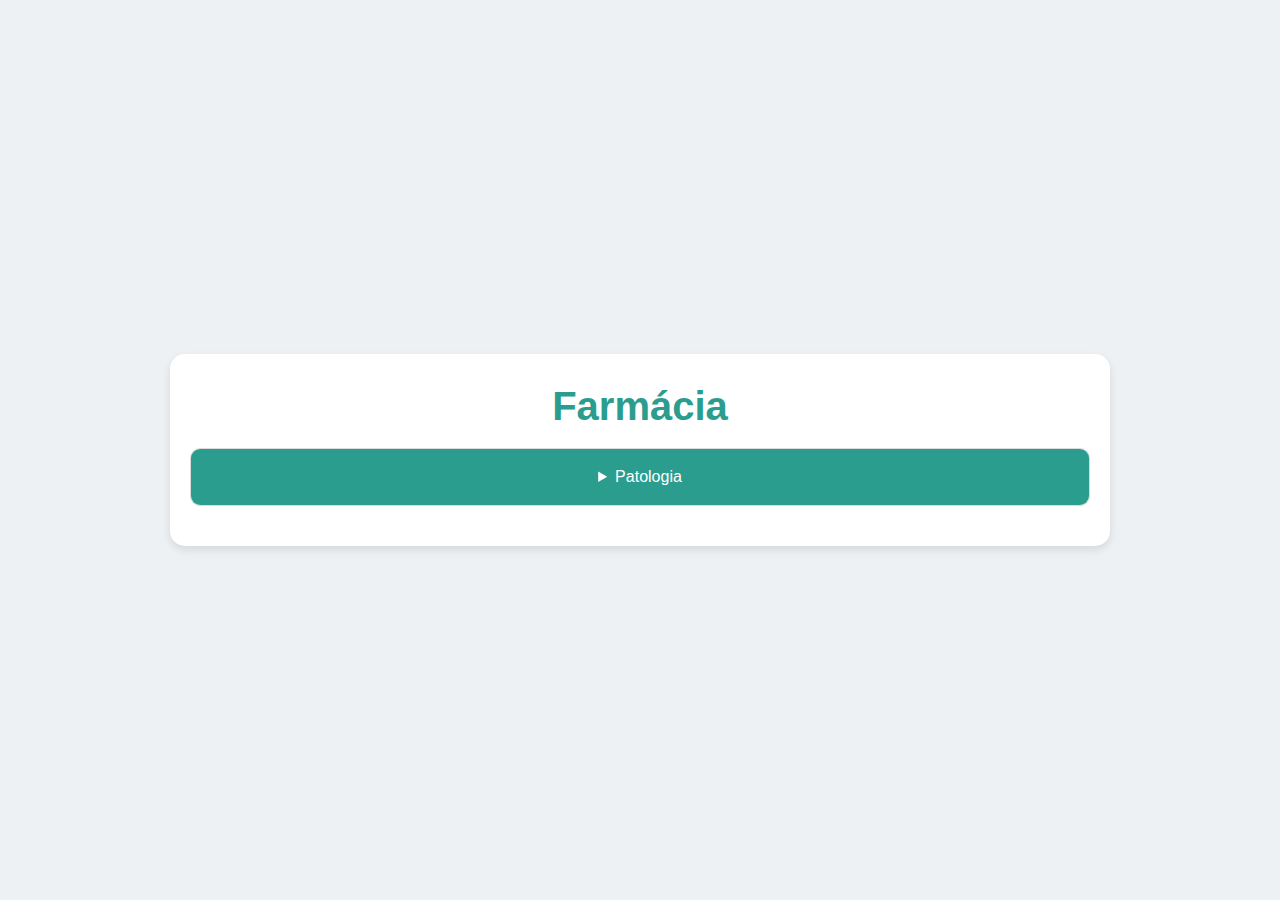
<file: index.html>
<!DOCTYPE html>
<html lang="pt-br">
<head>
    <meta charset="UTF-8">
    <meta name="viewport" content="width=device-width, initial-scale=1.0">
    <link rel="shortcut icon" type="imagex/png" href="./images/R20c.gif">
    <link rel="stylesheet" href="style.css">
    <title>Farmácia</title>
</head>
<body>
    <div class="container">
        <h1>Farmácia</h1>

        <!-- Layout de Matérias -->
        <div id="layout-materias" class="layout active">
            <details class="quiz-section">
                <summary>Patologia</summary>
                <a href="html/quiz_fisiologia.html" class="form-link">Adaptações Celulares</a>
                <a href="html/quiz_necrose.html" class="form-link">Necrose</a>
                <a href="html/quiz_patologia.html" class="form-link">Patologia</a>

            </details>
        </div>
        </div>
    </div>

    <script src="./js/script_home.js"></script>
</body>
</html>
</file>
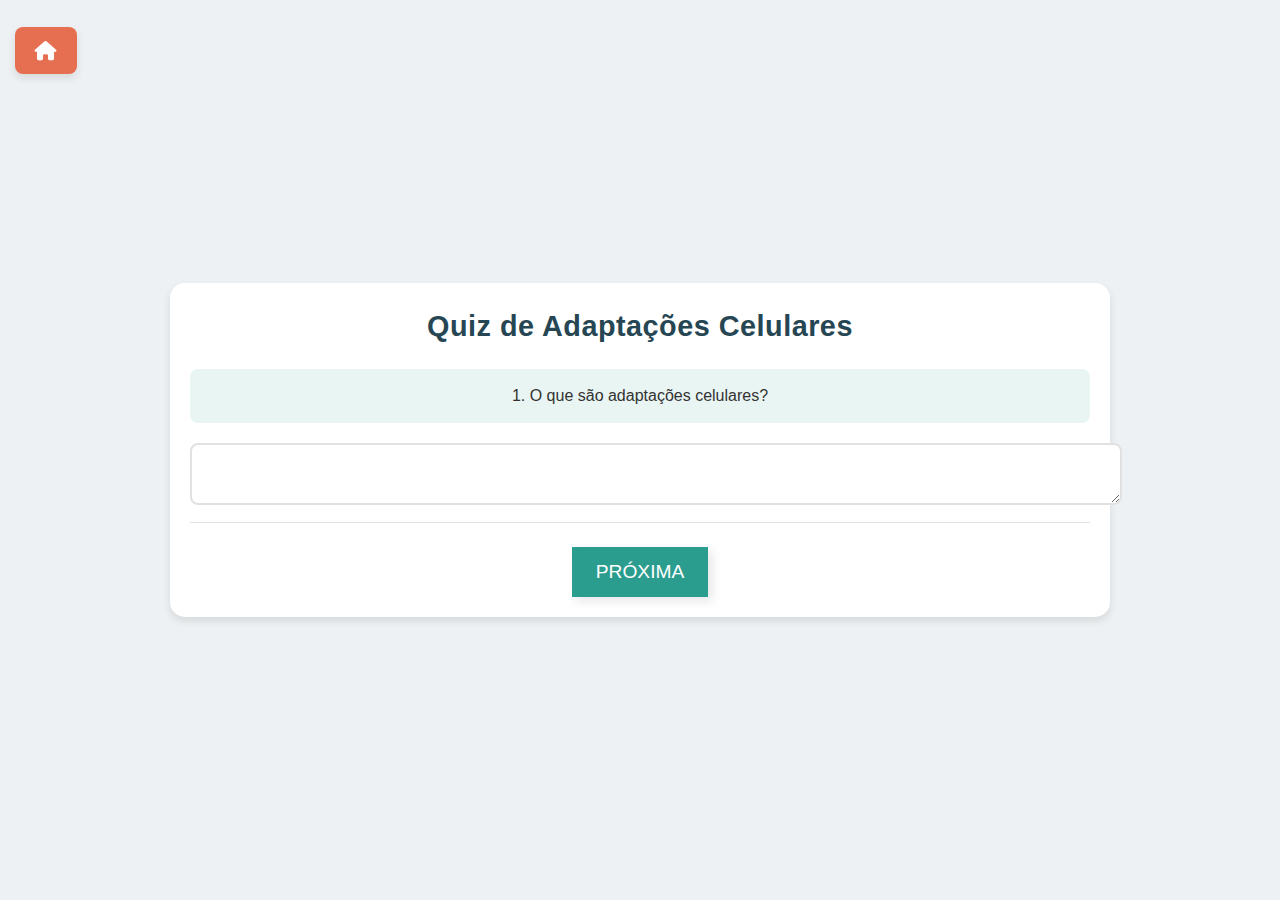
<file: html/quiz_fisiologia.html>
<!DOCTYPE html>
<html lang="pt-BR">
<head>
    <meta charset="UTF-8">
    <meta name="viewport" content="width=device-width, initial-scale=1.0, user-scalable=no, maximum-scale=1.0, minimum-scale=1.0">
    <title>Quiz de Fisiologia</title>
    <link rel="stylesheet" href="../style.css">
    <link rel="stylesheet" href="https://cdnjs.cloudflare.com/ajax/libs/font-awesome/6.0.0-beta3/css/all.min.css">
</head>
<div class="back-button">
    <a href="../index.html" class="btn-back"><i class="fas fa-home"></i></a>
</div>
<body>

<div class="container">
    <h2>Quiz de Adaptações Celulares</h2>
    
    <form id="quizForm">
        <!-- Página 1 -->
        <div id="page1" class="page">
            <div class="question">
                <label for="q1">1. O que são adaptações celulares?</label>
                <textarea id="q1" name="q1" data-correct="São alterações reversíveis em número, tamanho, fenótipo, atividade metabólica ou funções das células em resposta às alterações em seu ambiente."></textarea>
            </div>
            <button type="button" onclick="nextPage()">Próxima</button>
        </div>
        
        <!-- Página 2 -->
        <div id="page2" class="page">
            <div class="question">
                <label for="q2">2. Diferencie adaptação fisiológica da adaptação patológica.</label>
                <textarea id="q2" name="q2" data-correct="Adaptação fisiológica: respostas celulares ao estímulo normal de hormônios ou mediadores químicos endógenos. Exemplo: aumento da mama e do útero durante a gravidez. Adaptação patológica: respostas ao estresse que permitem às células modularem sua estrutura e função. Exemplo: metaplasia escamosa do epitélio brônquico de fumantes."></textarea>
            </div>
            <button type="button" onclick="nextPage()">Próxima</button>
            <button type="button" onclick="prevPage()">Anterior</button>
        </div>
        
        <!-- Página 3 -->
        <div id="page3" class="page">
            <div class="question">
                <label for="q3">3. Hipertrofia diz respeito à: "uma adaptação celular resultante do aumento do tamanho das células, que resulta no aumento do tamanho de determinado órgão". Essa afirmação é verdadeira ou falsa? Justifique.</label>
                <textarea id="q3" name="q3" data-correct="Verdadeiro, em resposta a um estímulo na célula que perturbe o meio natural isso ocorre, ela pode ser fisiológica ou patológica."></textarea>
            </div>
            <button type="button" onclick="nextPage()">Próxima</button>
            <button type="button" onclick="prevPage()">Anterior</button>
        </div>
        
        <!-- Página 4 -->
        <div id="page4" class="page">
            <div class="question">
                <label for="q4">4. Cite um exemplo de hipertrofia fisiológica e um de hipertrofia patológica.</label>
                <textarea id="q4" name="q4" data-correct="Hipertrofia fisiológica: aumento da mama e do útero durante a gestação. Hipertrofia patológica: aumento cardíaco que ocorre na hipertensão arterial."></textarea>
            </div>
            <button type="button" onclick="nextPage()">Próxima</button>
            <button type="button" onclick="prevPage()">Anterior</button>
        </div>

        <!-- Página 5 -->
        <div id="page5" class="page">
            <div class="question">
                <label for="q5">5. Qual é o conceito de hiperplasia?</label>
                <textarea id="q5" name="q5" data-correct="Aumento da quantidade de células."></textarea>
            </div>
            <button type="button" onclick="nextPage()">Próxima</button>
            <button type="button" onclick="prevPage()">Anterior</button>
        </div>

        <!-- Página 6 -->
        <div id="page6" class="page">
            <div class="question">
                <label for="q6">6. A imagem abaixo representa qual tipo de adaptação celular?</label>
                <img src="../images/hiperplasia1.jpg" alt="hiperplasia" />
                <textarea id="q6" name="q6" data-correct="Hiperplasia, percebe-se pelo aumento de núcleos, consequentemente de células."></textarea>
            </div>
            <button type="button" onclick="nextPage()">Próxima</button>
            <button type="button" onclick="prevPage()">Anterior</button>
        </div>

        <!-- Página 7 -->
        <div id="page7" class="page">
            <div class="question">
                <label for="q7">7. O que é metaplasia? Cite onde ela pode ocorrer.</label>
                <textarea id="q7" name="q7" data-correct="Metaplasia é a substituição de um tipo de célula adulta por outro tipo de célula adulta. Pode ocorrer no epitélio respiratório de tabagistas."></textarea>
            </div>
            <button type="button" onclick="nextPage()">Próxima</button>
            <button type="button" onclick="prevPage()">Anterior</button>
        </div> 

    <div id="page8" class="page" >      
        <div class="question">     
        <label for="q8">8. O que é atrofia?</label>
        <select name="q8" id="q8" data-correct="c">
 
        <option value="">Selecione uma alternativa </option>
        <option value="a">a)Rompimento da célula</option>
        <option value="b">b)Diminuição do tamanho das células por perda substância celular</option>
        <option value="c">c)Sinônimo de autofagia</option>
        <option value="d">d)Aumento da carga de trabalho da célula</option>
        </select>            
        <button type="button" onclick="prevPage()">Anterior</button>
         <button type="button" onclick="submitQuiz()">Concluir</button>
    </div>
    </form>
    <div id="result" class="result"></div>
    
</div>
<script src="../js/script2.js" defer></script>
</body>
</html>
</file>
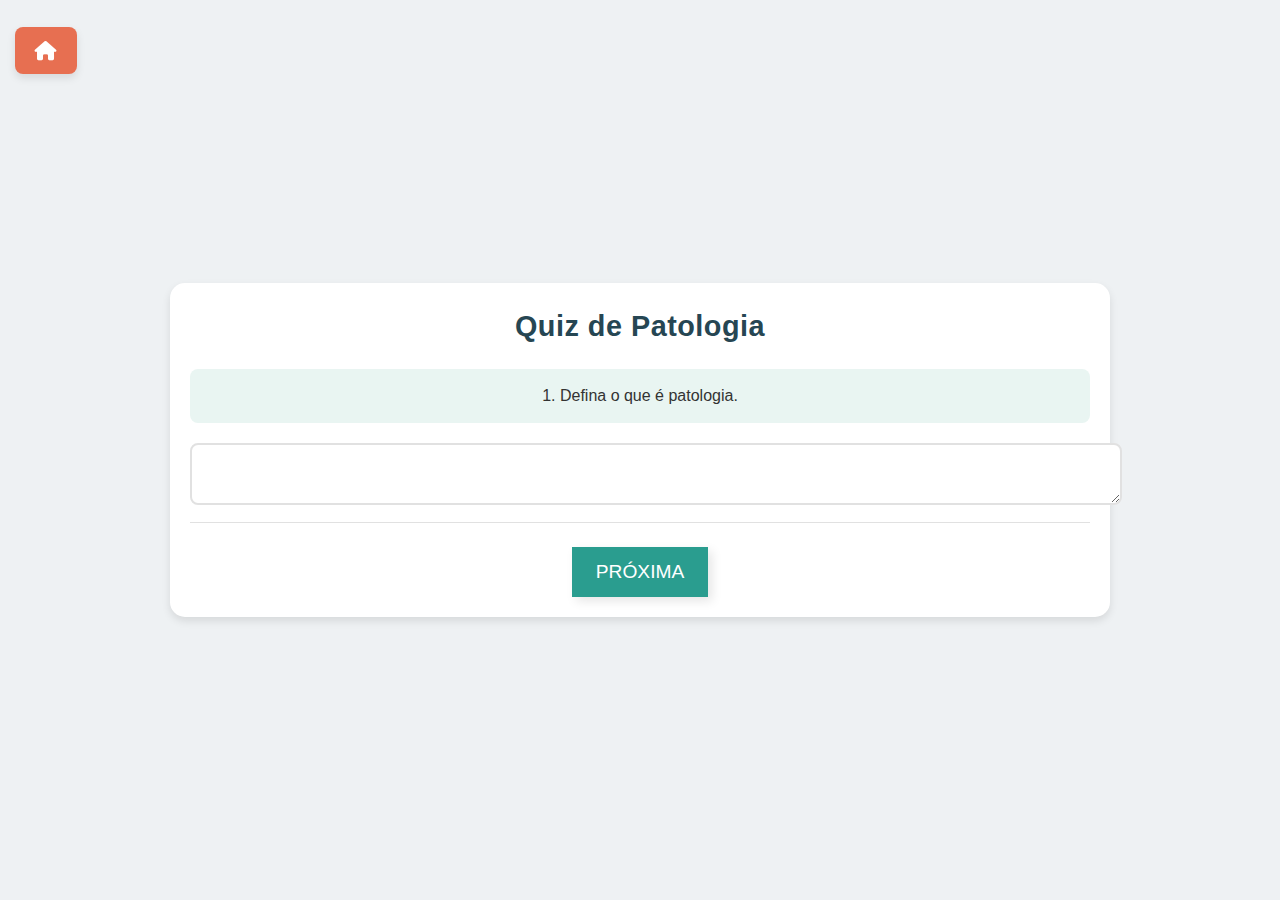
<file: html/quiz_necrose.html>
<!DOCTYPE html>
<html lang="pt-BR">
<head>
    <meta charset="UTF-8">
    <meta name="viewport" content="width=device-width, initial-scale=1.0, user-scalable=no, maximum-scale=1.0, minimum-scale=1.0">
    <title>Quiz de Patologia</title>
    <link rel="stylesheet" href="../style.css">
    <link rel="stylesheet" href="https://cdnjs.cloudflare.com/ajax/libs/font-awesome/6.0.0-beta3/css/all.min.css">
    <script src="../js/script.js" defer></script>
</head>    
<div class="back-button">
    <a href="../index.html" class="btn-back"><i class="fas fa-home"></i></a>
</div>
<body>

<div class="container">
    <h2>Quiz de Patologia</h2>
    
    <form id="quizForm">
        <!-- Página 1 -->
        <div id="page1" class="page">
            <div class="question">
                <label for="q1">1. Defina o que é patologia.</label>
                <textarea type="text" id="q1" name="q1" data-correct="Patologia é a ciência que estuda as doenças."></textarea>
            </div>
            <button type="button" onclick="nextPage(2)">Próxima</button>
        </div>
        
        <!-- Página 2 -->
        <div id="page2" class="page">
            <div class="question">
                <label for="q2">2. Diferencie lesão reversível da lesão irreversível.</label>
                <select id="q2" name="q2" data-correct="a">
                    <option value="">Selecione uma alternativa</option>
                    <option value="a">a) lesão reversível, é uma lesão leve e transitória, enquanto a irreversível leva a morte celular, ou apoptose ou necrose.</option>
                    <option value="b">b) lesão reversível não há dano na célula enquanto a irreversível sofre hipóxia e se regenera.</option>
                    <option value="c">c) lesão reversível é quando ocorre apoptose da célula, irreversível quando ocorre necrose</option>
                    <option value="d">d) lesão reversível é quando a célula pode se regenerar, já a irreversível sempre ocorre necrose.</option>
                </select>
            </div>            
            <button type="button" onclick="nextPage(3)">Próxima</button>
            <button type="button" onclick="prevPage(1)">Anterior</button>

        </div>
        
        <!-- Página 3 -->
        <div id="page3" class="page">
            <div class="question">
                <label for="q3">3. Qual a diferença entre hipóxia e isquemia?</label>
                <textarea type="text" id="q3" name="q3" data-correct="Hipóxia é a condição em que tem pouco oxigênio disponível para as células, enquanto isquemia é quando as células param de receber sangue. Uma é consequência da outra, pois a isquemia leva a hipóxia, já que o sangue é fonte de oxigênio para as células."></textarea>
            </div>            
            <button type="button" onclick="nextPage(4)">Próxima</button>
            <button type="button" onclick="prevPage(2)">Anterior</button>

        </div>
        
        <!-- Página 4 -->
        <div id="page4" class="page">
            <div class="question">
                <label for="q4">4. Quais são os sinais morfológicos que indicam irreversibilidade?</label>
                <textarea type="text" id="q4" name="q4" data-correct="Grande tumefação mitocondrial, perda de cristas, depósitos floculares na matriz, bolhas e solução de continuidade da membrana."></textarea>
            </div>
            <button type="button" onclick="nextPage(5)">Próxima</button>
            <button type="button" onclick="prevPage(3)">Anterior</button>

        </div>
        
        <!-- Página 5 -->
        <div id="page5" class="page">
            <div class="question">
                <label for="q5">5. Dê o conceito de apoptose e cite 2 exemplos.</label>
                <textarea type="text" id="q5" name="q5" data-correct="A apoptose é a morte celular programada, é fundamental para o desenvolvimento dos organismos vivos, por exemplo a menstruação onde o óvulo não é fecundado, logo é eliminado através do fluido menstrual. Outro exemplo é a deleção de células intestinais renováveis."></textarea>
            </div>
            <button type="button" onclick="nextPage(6)">Próxima</button>
            <button type="button" onclick="prevPage(4)">Anterior</button>

        </div>
        
        <!-- Página 6 -->
        <div id="page6" class="page">
            <div class="question">
                <label for="q6">6. A necrose pode ser definida como uma morte celular que acomete um organismo vivo e é seguida de autólise. Verdadeiro ou falso?</label>
                <select id="q6" name="q6" data-correct="a">
                    <option value="">Selecione uma alternativa</option>
                    <option value="a">Verdadeiro</option>
                    <option value="b">Falso</option>
                </select>
            </div>
                        <button type="button" onclick="nextPage(7)">Próxima</button>
            <button type="button" onclick="prevPage(5)">Anterior</button>

        </div>
        
        <!-- Página 7 -->
        <div id="page7" class="page">
            <div class="question">
                <label for="q7">7. Cite as causas de necrose.</label>
                <textarea type="text" id="q7" name="q7" data-correct="Uma lesão irreversível leva a necrose. Os agentes de agressores podem produzir necrose por: redução de energia, (ex: hipóxia, anóxia) (inibição do processo respiratório); produção de radicais livres; ações diretas sobre as enzimas (toxinas e agentes químicos); agressão direta a membrana citoplasmática (criação de canais hidrofílicos)."></textarea>
            </div>
                        <button type="button" onclick="nextPage(8)">Próxima</button>
            <button type="button" onclick="prevPage(6)">Anterior</button>

        </div>
        
        <!-- Página 8 -->
        <div id="page8" class="page">
            <div class="question">
                <label for="q8">8. Diferencie picnose celular, cariólise e cariorrexe.</label>
                <textarea type="text" id="q8" name="q8" data-correct="Picnose celular é a intensa contração e condensação da cromatina, tornando núcleo intensamente basófilo, de aspecto homogêneo e bem menor do que o normal. Cariólise é a digestão da cromatina, desaparecimento da atividade tintorial do núcleo a ponto de não ser mais possível identificá-lo em coloração de rotina. Cariorrexe é a fragmentação e dispersão do núcleo no citoplasma."></textarea>
            </div>
                        <button type="button" onclick="nextPage(9)">Próxima</button>

            <button type="button" onclick="prevPage(7)">Anterior</button>
        </div>
        
        <!-- Página 9 -->
        <div id="page9" class="page">
            <div class="question">
                <label for="q9">9. Dentre as alternativas abaixo, qual representa necrose que aparece na tuberculose e qual é encontrada na sífilis, respectivamente?</label>
                <select id="q9" name="q9" data-correct="d">
                    <option value="">Selecione uma opção</option>
                    <option value="a">a) necrose caseosa e necrose lítica</option>
                    <option value="b">b) necrose lítica e necrose casosa</option>
                    <option value="c">c) necrose lítica e necrose gomosa</option>
                    <option value="d">d) necrose caseosa e necrose gomosa</option>
                    <option value="e">e) necrose por coagulação ou necrose lítica</option>
                </select>
            </div>
                        <button type="button" onclick="nextPage(10)">Próxima</button>

            <button type="button" onclick="prevPage(8)">Anterior</button>
        </div>
        
        <!-- Página 10 -->
        <div id="page10" class="page">
            <div class="question">
                <label for="q10">10. Qual necrose tem seu aparecimento nas hepatites virais que ocorre nos hepatócitos?</label>
                <textarea type="text" id="q10" name="q10" data-correct="A necrose que aparece na hepatite é a necrose lítica, onde ocorre lise ou esfarelo. Zona necrosa adquire consistência mole, semi fluida."></textarea>
            </div>
            <button type="button" onclick="nextPage(11)">Próxima</button>

            <button type="button" onclick="prevPage(9)">Anterior</button>
        </div>
        
        <!-- Página 11 -->
        <div id="page11" class="page">
            <div class="question">
                <label for="q11">11. A imagem abaixo representa qual tipo de necrose. Justifique.</label>
                <img src="../images/necrose.jpg" alt="necrose" />              
                <input type="text" id="q11" name="q11" data-correct="Esteatonecrose, por conta das gotas de vela.">
            </div>
            <button type="button" onclick="nextPage(12)">Próxima</button>
            <button type="button" onclick="prevPage(10)">Anterior</button>

        </div>
        
        <!-- Página 12 -->
        <div id="page12" class="page">
            <div class="question">
                <label for="q12">12. Diferencie os tipos de gangrena.</label>
                <textarea type="text" id="q12" name="q12" data-correct="Gangrena seca ocorre devido à falta de irrigação sanguínea, resultando em necrose seca e desidratação dos tecidos. Gangrena úmida ocorre devido à infecção bacteriana e umidade, resultando em necrose úmida e inflamação. Gangrena gasosa é causada por infecção por bactérias anaeróbias que produzem gás, resultando em necrose acompanhada de formação de gás."></textarea>
            </div>
            <button type="button" onclick="nextPage(13)">Próxima</button>
            <button type="button" onclick="prevPage(11)">Anterior</button>

        </div>

        <!-- Página 13 -->
        <div id="page13" class="page">
            <div class="question">
                <label for="q13">13. O que é inflamação e quais são os seus sinais cardinais?</label>
                <textarea type="text" id="q13" name="q13" data-correct="Inflamação é a resposta do organismo a uma agressão, com sinais cardinais que são: rubor (vermelhidão), calor, dor, edema (inchaço) e perda de função."></textarea>
            </div>
            <button type="button" onclick="nextPage(14)">Próxima</button>
            <button type="button" onclick="prevPage(12)">Anterior</button>

        </div>

        <!-- Página 14 -->
        <div id="page14" class="page">
            <div class="question">
                <label for="q14">14. Explique o conceito de necrose coagulativa.</label>
                <textarea type="text" id="q14" name="q14" data-correct="Necrose coagulativa é um tipo de necrose onde a estrutura do tecido é preservada, mas as células morrem. É comum em casos de infarto do miocárdio e outros eventos isquêmicos, e é caracterizada pela solidificação do tecido devido à coagulação das proteínas."></textarea>
            </div>
            <button type="button" onclick="nextPage(15)">Próxima</button>
            <button type="button" onclick="prevPage(13)">Anterior</button>
            
        </div>

        <!-- Página 15 -->
        <div id="page15" class="page">
            <div class="question">
                <label for="q15">15. Qual é o papel dos radicais livres na necrose celular?</label>
                <textarea type="text" id="q15" name="q15" data-correct="Os radicais livres causam danos às células ao oxidar lipídios, proteínas e DNA, resultando em estresse oxidativo. Isso pode levar à necrose celular ao comprometer a integridade das membranas celulares e estruturas intracelulares."></textarea>
            </div>
            <button type="button" onclick="nextPage(16)">Próxima</button>
            <button type="button" onclick="prevPage(14)">Anterior</button>
            
        </div>

        <!-- Página 16 -->
        <div id="page16" class="page">
            <div class="question">
                <label for="q16">16. Diferencie necrose por coagulação de necrose por liquefação.</label>
                <textarea type="text" id="q16" name="q16" data-correct="Necrose por coagulação é caracterizada pela preservação da estrutura do tecido, onde ocorre coagulação das proteínas. Necrose por liquefação é caracterizada pela transformação do tecido em uma massa líquida, geralmente associada a infecções bacterianas."></textarea>
            </div>
            <button type="button" onclick="nextPage(17)">Próxima</button>
            <button type="button" onclick="prevPage(15)">Anterior</button>
            
        </div>

        <!-- Página 17 -->
        <div id="page17" class="page">
            <div class="question">
                <label for="q17">17. Qual das alternativas abaixo NÃO é um sinal morfológico de lesão irreversível?</label>
                <select id="q17" name="q17" data-correct="b">
                    <option value="">Selecione uma opção</option>
                    <option value="a">a) Grande tumefação mitocondrial</option>
                    <option value="b">b) Preservação da crista mitocondrial</option>
                    <option value="c">c) Depósitos floculares na matriz</option>
                    <option value="d">d) Solução de continuidade da membrana</option>
                </select>
            </div>

            <button type="button" onclick="nextPage(18)">Próxima</button>
            <button type="button" onclick="prevPage(16)">Anterior</button>
        </div>

        <!-- Página 18 -->
        <div id="page18" class="page">
            <div class="question">
                <label for="q18">18. Qual dos seguintes processos leva à apoptose?</label>
                <select id="q18" name="q18" data-correct="c">
                    <option value="">Selecione uma opção</option>
                    <option value="a">a) Inflamação aguda</option>
                    <option value="b">b) Reparo tecidual</option>
                    <option value="c">c) Sinalização celular inadequada</option>
                    <option value="d">d) Regeneração celular</option>
                </select>
            </div>
            <button type="button" onclick="nextPage(19)">Próxima</button>
            <button type="button" onclick="prevPage(17)">Anterior</button>
            
        </div>

        <!-- Página 19 -->
        <div id="page19" class="page">
            <div class="question">
                <label for="q19">19. A necrose liquefativa é mais comum em qual tipo de tecido?</label>
                <select id="q19" name="q19" data-correct="b">
                    <option value="">Selecione uma opção</option>
                    <option value="a">a) Tecido ósseo</option>
                    <option value="b">b) Tecido cerebral</option>
                    <option value="c">c) Tecido muscular</option>
                    <option value="d">d) Tecido epitelial</option>
                </select>
            </div>
            <button type="button" onclick="nextPage(20)">Próxima</button>
            <button type="button" onclick="prevPage(18)">Anterior</button>
            
        </div>

        <!-- Página 20 -->
        <div id="page20" class="page">
            <div class="question">
                <label for="q20">20. Em qual tipo de necrose é mais provável encontrar calcificação distrófica?</label>
                <select id="q20" name="q20" data-correct="d">
                    <option value="">Selecione uma opção</option>
                    <option value="a">a) Necrose caseosa</option>
                    <option value="b">b) Necrose liquefativa</option>
                    <option value="c">c) Necrose gordurosa</option>
                    <option value="d">d) Necrose coagulativa</option>
                </select>
            </div>

            <button type="button" onclick="prevPage(19)">Anterior</button>
            <button type="button" onclick="submitQuiz()">Concluir</button>
        </div>
    </form>

    <div id="result" class="result"></div>
    
</div>

</body>
</html>
</file>
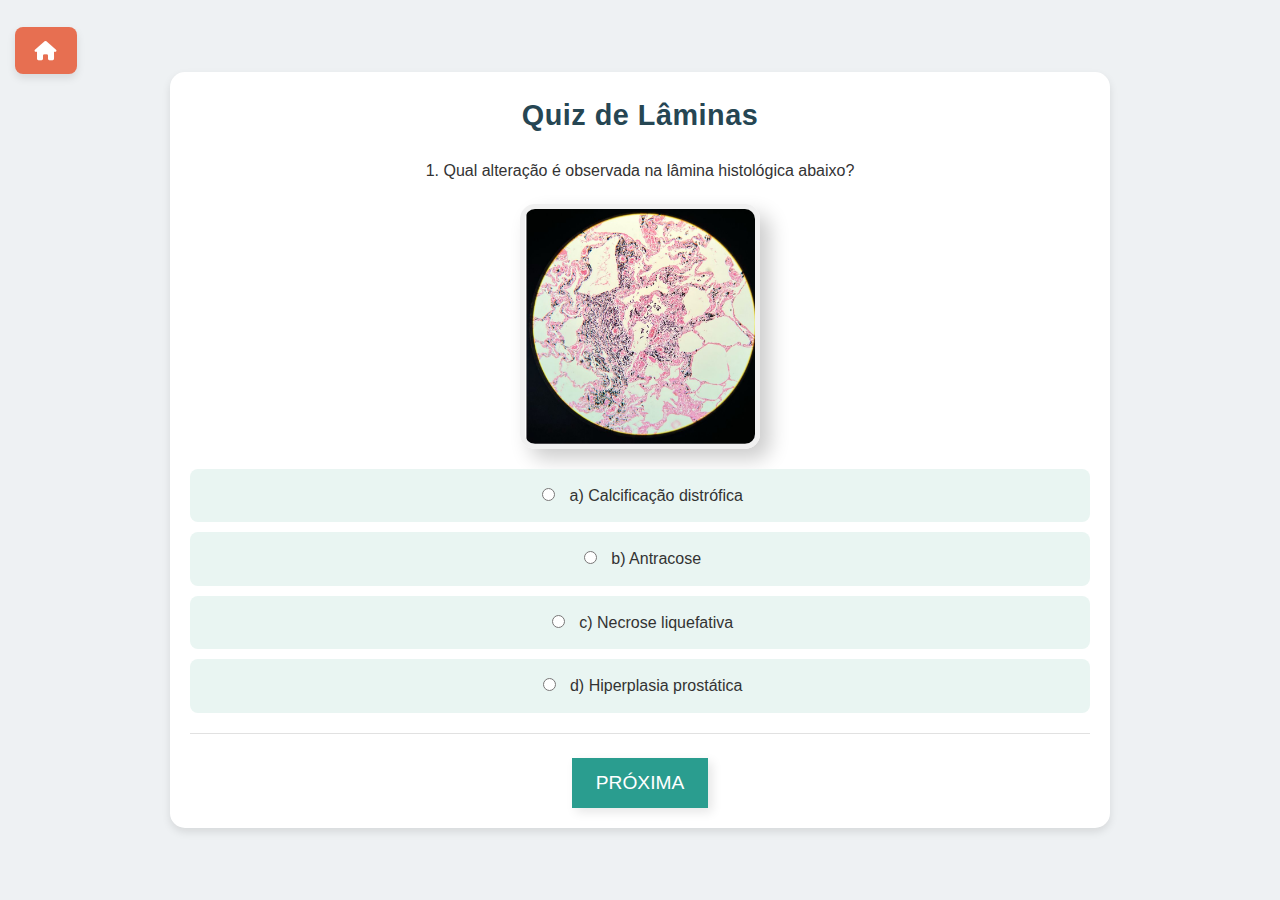
<file: html/quiz_patologia.html>
<!DOCTYPE html>
<html lang="pt-BR">
<head>
    <meta charset="UTF-8">
    <meta name="viewport" content="width=device-width, initial-scale=1.0, user-scalable=no, maximum-scale=1.0, minimum-scale=1.0">
    <title>Quiz de Lâminas</title>
    <link rel="stylesheet" href="../style.css">
    <link rel="stylesheet" href="https://cdnjs.cloudflare.com/ajax/libs/font-awesome/6.0.0-beta3/css/all.min.css">
</head>
<div class="back-button">
    <a href="../index.html" class="btn-back"><i class="fas fa-home"></i></a>
</div>

<body>

    <div class="container">
        <h2>Quiz de Lâminas</h2>
                
        <form id="quizForm">
                    <!-- Página 1 -->
        <div id="page1" class="page">
            <div class="question">
                <p>1. Qual alteração é observada na lâmina histológica abaixo?</p>
                <img src="../images/antracose.jpg" alt="" srcset="">
                <label><input type="radio" name="q1" value="a"> a) Calcificação distrófica</label>
                <label><input type="radio" name="q1" value="b" data-correct="true"> b) Antracose</label>
                <label><input type="radio" name="q1" value="c"> c) Necrose liquefativa</label>
                <label><input type="radio" name="q1" value="d"> d) Hiperplasia prostática</label>
            </div>
            <button type="button" onclick="nextPage()">Próxima</button>
        </div>

        <!-- Página 2 -->
        <div id="page2" class="page">
            <div class="question">
                <p>2. Qual alteração é observada na lâmina histológica abaixo?</p>
                <img src="../images/tromba_organizacao.jpg" alt="" srcset="">
                <label><input type="radio" name="q2" value="a"> a) Calcificação metastática pulmonar</label>
                <label><input type="radio" name="q2" value="b"> b) Necrose caseosa</label>
                <label><input type="radio" name="q2" value="c" data-correct="true"> c) Trombo em organização</label>
                <label><input type="radio" name="q2" value="d"> d) Hiperqueratose</label>
            </div>
            <button type="button" onclick="nextPage()">Próxima</button>
            <button type="button" onclick="prevPage()">Anterior</button>
        </div>

        <!-- Página 3 -->
        <div id="page3" class="page">
            <div class="question">
                <p>3. Qual alteração é observada na lâmina histológica abaixo?</p>
                <img src="../images/calcificacao_distrofica.jpg" alt="" srcset="">
                <label><input type="radio" name="q3" value="a" data-correct="true"> a) Calcificação distrófica</label>
                <label><input type="radio" name="q3" value="b"> b) Antracose</label>
                <label><input type="radio" name="q3" value="c"> c) Metaplasia</label>
                <label><input type="radio" name="q3" value="d"> d) Atrofia do testículo</label>
            </div>
            <button type="button" onclick="nextPage()">Próxima</button>
            <button type="button" onclick="prevPage()">Anterior</button>
        </div>

        <!-- Página 4 -->
        <div id="page4" class="page">
            <div class="question">
                <p>4. Qual alteração é observada na lâmina histológica abaixo?</p>
                <img src="../images/calcificacao_metastatica.jpg" alt="" srcset="">
                <label><input type="radio" name="q4" value="a"> a) Necrose liquefativa</label>
                <label><input type="radio" name="q4" value="b" data-correct="true"> b) Calcificação metastática pulmonar</label>
                <label><input type="radio" name="q4" value="c"> c) Esteatose hepática</label>
                <label><input type="radio" name="q4" value="d"> d) Cicatrização de 14 dias</label>
            </div>
            <button type="button" onclick="nextPage()">Próxima</button>
            <button type="button" onclick="prevPage()">Anterior</button>
        </div>

        <!-- Página 5 -->
        <div id="page5" class="page">
            <div class="question">
                <p>5. Qual alteração é observada na lâmina histológica abaixo?</p>
                <img src="../images/hiperqueratose.jpg" alt="" srcset="">
                <label><input type="radio" name="q5" value="a"> a) Metaplasia</label>
                <label><input type="radio" name="q5" value="b" data-correct="true"> b) Hiperqueratose</label>
                <label><input type="radio" name="q5" value="c"> c) Necrose de coagulação</label>
                <label><input type="radio" name="q5" value="d"> d) Adenoma mamário</label>
            </div>
            <button type="button" onclick="nextPage()">Próxima</button>
            <button type="button" onclick="prevPage()">Anterior</button>
        </div>
        <!-- Página 6 -->
        <div id="page6" class="page">
            <div class="question">
                <p>6. Qual alteração é observada na lâmina histológica abaixo?</p>
                <img src="../images/atrofia_testiculo.jpg" alt="" srcset="">
                <label><input type="radio" name="q6" value="a"> a) Necrose caseosa</label>
                <label><input type="radio" name="q6" value="b" data-correct="true"> b) Atrofia do testículo</label>
                <label><input type="radio" name="q6" value="c"> c) Hiperplasia prostática</label>
                <label><input type="radio" name="q6" value="d"> d) Teratoma de ovário</label>
            </div>
            <button type="button" onclick="nextPage()">Próxima</button>
            <button type="button" onclick="prevPage()">Anterior</button>
        </div>

        <!-- Página 7 -->
        <div id="page7" class="page">
            <div class="question">
                <p>7. Qual alteração é observada na lâmina histológica abaixo?</p>
                <img src="../images/esteatose_tetra.jpg" alt="" srcset="">
                <label><input type="radio" name="q7" value="a" data-correct="true"> a) Esteatose de tetracloreto de carbono</label>
                <label><input type="radio" name="q7" value="b"> b) Metaplasia</label>
                <label><input type="radio" name="q7" value="c"> c) Necrose liquefativa</label>
                <label><input type="radio" name="q7" value="d"> d) Cicatrização de 14 dias</label>
            </div>
            <button type="button" onclick="nextPage()">Próxima</button>
            <button type="button" onclick="prevPage()">Anterior</button>
        </div>

        <!-- Página 8 -->
        <div id="page8" class="page">
            <div class="question">
                <p>8. Qual alteração é observada na lâmina histológica abaixo?</p>
                <img src="../images/necrose_coagulacao.jpg" alt="" srcset="">
                <label><input type="radio" name="q8" value="a"> a) Necrose liquefativa</label>
                <label><input type="radio" name="q8" value="b" data-correct="true"> b) Necrose de coagulação</label>
                <label><input type="radio" name="q8" value="c"> c) Calcificação metastática pulmonar</label>
                <label><input type="radio" name="q8" value="d"> d) Adenoma mamário</label>
            </div>
            <button type="button" onclick="nextPage()">Próxima</button>
            <button type="button" onclick="prevPage()">Anterior</button>
        </div>

        <!-- Página 9 -->
        <div id="page9" class="page">
            <div class="question">
                <p>9. Qual alteração é observada na lâmina histológica abaixo?</p>
                <img src="../images/necrose_liquefativa.jpg" alt="" srcset="">
                <label><input type="radio" name="q9" value="a" data-correct="true"> a) Necrose liquefativa</label>
                <label><input type="radio" name="q9" value="b"> b) Antracose</label>
                <label><input type="radio" name="q9" value="c"> c) Hiperqueratose</label>
                <label><input type="radio" name="q9" value="d"> d) Necrose de coagulação</label>
            </div>
            <button type="button" onclick="nextPage()">Próxima</button>
            <button type="button" onclick="prevPage()">Anterior</button>
        </div>

        <!-- Página 10 -->
        <div id="page10" class="page">
            <div class="question">
                <p>10. Qual alteração é observada na lâmina histológica abaixo?</p>
                <img src="../images/necrose_caseosa.jpg" alt="" srcset="">
                <label><input type="radio" name="q10" value="a"> a) Calcificação distrófica</label>
                <label><input type="radio" name="q10" value="b" data-correct="true"> b) Necrose caseosa</label>
                <label><input type="radio" name="q10" value="c"> c) Atrofia do testículo</label>
                <label><input type="radio" name="q10" value="d"> d) Metaplasia</label>
            </div>
            <button type="button" onclick="nextPage()">Próxima</button>
            <button type="button" onclick="prevPage()">Anterior</button>
        </div>

        <!-- Página 11 -->
        <div id="page11" class="page">
            <div class="question">
                <p>11. Qual alteração é observada na lâmina histológica abaixo?</p>
                <img src="../images/hiperplasia.jpg" alt="" srcset="">
                <label><input type="radio" name="q11" value="a" data-correct="true"> a) Hiperplasia prostática</label>
                <label><input type="radio" name="q11" value="b"> b) Teratoma de ovário</label>
                <label><input type="radio" name="q11" value="c"> c) Necrose caseosa</label>
                <label><input type="radio" name="q11" value="d"> d) Esteatose hepática</label>
            </div>
            <button type="button" onclick="nextPage()">Próxima</button>
            <button type="button" onclick="prevPage()">Anterior</button>
        </div>

        <!-- Página 12 -->
        <div id="page12" class="page">
            <div class="question">
                <p>12. Qual alteração é observada na lâmina histológica abaixo?</p>
                <img src="../images/metaplasia.jpg" alt="" srcset="">
                <label><input type="radio" name="q12" value="a"> a) Calcificação distrófica</label>
                <label><input type="radio" name="q12" value="b" data-correct="true"> b) Metaplasia</label>
                <label><input type="radio" name="q12" value="c"> c) Adenocarcinoma mamário</label>
                <label><input type="radio" name="q12" value="d"> d) Trombo em organização</label>
            </div>
            <button type="button" onclick="nextPage()">Próxima</button>
            <button type="button" onclick="prevPage()">Anterior</button>
        </div>

        <!-- Página 13 -->
        <div id="page13" class="page">
            <div class="question">
                <p>13. Qual alteração é observada na lâmina histológica abaixo?</p>
                <img src="../images/cicatriz_14dias.jpg" alt="" srcset="">
                <label><input type="radio" name="q13" value="a"> a) Hiperplasia prostática</label>
                <label><input type="radio" name="q13" value="b" data-correct="true"> b) Cicatrização de 14 dias</label>
                <label><input type="radio" name="q13" value="c"> c) Calcificação metastática pulmonar</label>
                <label><input type="radio" name="q13" value="d"> d) Adenoma mamário</label>
            </div>
            <button type="button" onclick="nextPage()">Próxima</button>
            <button type="button" onclick="prevPage()">Anterior</button>
        </div>

        <!-- Página 14 -->
        <div id="page14" class="page">
            <div class="question">
                <p>14. Qual alteração é observada na lâmina histológica abaixo?</p>
                <img src="../images/carcinoma.jpg" alt="" srcset="">
                <label><input type="radio" name="q14" value="a"> a) Adenoma mamário</label>
                <label><input type="radio" name="q14" value="b" data-correct="true"> b) Carcinoma de tireoide</label>
                <label><input type="radio" name="q14" value="c"> c) Hiperqueratose</label>
                <label><input type="radio" name="q14" value="d"> d) Metaplasia</label>
            </div>
            <button type="button" onclick="nextPage()">Próxima</button>
            <button type="button" onclick="prevPage()">Anterior</button>
        </div>

        <!-- Página 15 -->
        <div id="page15" class="page">
            <div class="question">
                <p>15. Qual alteração é observada na lâmina histológica abaixo?</p>
                <img src="../images/teratoma.jpg" alt="" srcset="">
                <label><input type="radio" name="q15" value="a"> a) Calcificação distrófica</label>
                <label><input type="radio" name="q15" value="b"> b) Carcinoma de colo do útero</label>
                <label><input type="radio" name="q15" value="c" data-correct="true"> c) Teratoma de ovário</label>
                <label><input type="radio" name="q15" value="d"> d) Esteatose de tetracloreto de carbono</label>
            </div>
            <button type="button" onclick="nextPage()">Próxima</button>
            <button type="button" onclick="prevPage()">Anterior</button>
        </div>

        <!-- Página 16 -->
        <div id="page16" class="page">
            <div class="question">
                <p>16. Qual alteração é observada na lâmina histológica abaixo?</p>
                <img src="../images/carcinoma_utero.jpg" alt="" srcset="">
                <label><input type="radio" name="q16" value="a"> a) Adenoma mamário</label>
                <label><input type="radio" name="q16" value="b" data-correct="true"> b) Carcinoma de colo do útero</label>
                <label><input type="radio" name="q16" value="c"> c) Hiperplasia prostática</label>
                <label><input type="radio" name="q16" value="d"> d) Necrose de coagulação</label>
            </div>
            <button type="button" onclick="nextPage()">Próxima</button>
            <button type="button" onclick="prevPage()">Anterior</button>
        </div>

        <!-- Página 17 -->
        <div id="page17" class="page">
            <div class="question">
                <p>17. Qual alteração é observada na lâmina histológica abaixo?</p>
                <img src="../images/adenocarcinoma_mamario.jpg" alt="" srcset="">
                <label><input type="radio" name="q17" value="a"> a) Metaplasia</label>
                <label><input type="radio" name="q17" value="b" data-correct="true"> b) Adenocarcinoma mamário</label>
                <label><input type="radio" name="q17" value="c"> c) Cicatrização de 14 dias</label>
                <label><input type="radio" name="q17" value="d"> d) Esteatose de tetracloreto de carbono</label>
            </div>
            <button type="button" onclick="nextPage()">Próxima</button>
            <button type="button" onclick="prevPage()">Anterior</button>
        </div>

        <!-- Página 18 -->
        <div id="page18" class="page">
            <div class="question">
                <p>18. Qual alteração é observada na lâmina histológica abaixo?</p>
                <img src="../images/adenoma_mamario.jpg" alt="" srcset="">
                <label><input type="radio" name="q18" value="a" data-correct="true"> a) Adenoma mamário</label>
                <label><input type="radio" name="q18" value="b"> b) Carcinoma de colo do útero</label>
                <label><input type="radio" name="q18" value="c"> c) Carcinoma tireoide</label>
                <label><input type="radio" name="q18" value="d"> d) Necrose liquefativa</label>
            </div>
            <button type="button" onclick="prevPage()">Anterior</button>
            <button type="button" onclick="submitQuiz()">Concluir</button>
        </div>
</form>

    <div id="result" class="result"></div>
    </div>
</div>
<script src="../js/script7.js"></script>
</body>
</html>
</file>
<file: style.css>
/* Estilização global */
body {
    font-family: 'Segoe UI', Tahoma, Geneva, Verdana, sans-serif;
    background-color: #f9f9f9;
    color: #333;
    margin: 0;
    padding: 0;
    line-height: 1.6;
    display: flex;
    justify-content: center;
    align-items: center;
    min-height: 100vh;
    transition: background-color 0.3s ease-in-out;
}

body:hover {
    background-color: #eef1f3; /* Cor suave para o fundo ao passar o mouse */
}

.container {
    max-width: 900px;
    margin: 2rem;
    padding: 2rem;
    background: #ffffff;
    box-shadow: 0 4px 8px rgba(0, 0, 0, 0.1);
    border-radius: 12px;
    transition: transform 0.3s ease, box-shadow 0.3s;
}

.container:hover {
    transform: scale(1.03);
    box-shadow: 0 8px 16px rgba(0, 0, 0, 0.15);
}

h2 {
    color: #2a9d8f; /* Turquesa */
    margin-bottom: 1.5rem;
    font-size: 2rem;
    font-weight: 600;
    letter-spacing: 0.5px;
}

.back-button {
    position: fixed;
    top: 15px;
    left: 15px;
    z-index: 10; /* Garantir que o botão esteja acima de outros elementos */
}

.btn-back {
    display: inline-flex;
    align-items: center;
    justify-content: center;
    text-decoration: none;
    background-color: #e76f51; /* Laranja */
    color: #fff;
    padding: 14px 20px;
    font-size: 1.2rem;
    border-radius: 8px;
    box-shadow: 0 4px 8px rgba(0, 0, 0, 0.1);
    transition: background-color 0.3s, transform 0.3s;
}

.btn-back:hover {
    background-color: #f4a261; /* Laranja mais claro */
    transform: translateY(-4px);
}

.btn-back:focus {
    outline: none;
}

/* Formulário */
form {
    margin-top: 20px;
}

.page {
    display: none;
}

.page.active {
    display: block;
    animation: fadeIn 0.5s ease-in-out;
}

@keyframes fadeIn {
    from { opacity: 0; }
    to { opacity: 1; }
}

.question {
    margin-bottom: 1.5rem;
    padding-bottom: 10px;
    border-bottom: 1px solid #e1e1e1;
}

label {
    display: block;
    margin: 10px 0;
    padding: 14px;
    background-color: #e9f5f2; /* Cor suave turquesa */
    border-radius: 8px;
    cursor: pointer;
    transition: background-color 0.3s, box-shadow 0.3s, transform 0.3s;
}

label:hover {
    background-color: #cde9e5; /* Cor hover mais forte */
    box-shadow: 3px 3px 10px rgba(0, 0, 0, 0.1);
    transform: translateY(-3px);
}

input[type="radio"] {
    margin-right: 10px;
}

/* Botões de navegação */
button {
    background-color: #2a9d8f; /* Turquesa */
    color: #fff;
    border: none;
    padding: 14px 24px;
    font-size: 1.1rem;
    cursor: pointer;
    border-radius: 8px;
    box-shadow: 4px 4px 10px rgba(0, 0, 0, 0.1);
    transition: background-color 0.3s, transform 0.3s, box-shadow 0.3s;
}

button:hover {
    background-color: #26878b; /* Tom mais escuro de turquesa */
    transform: translateY(-4px);
    box-shadow: 0 8px 16px rgba(0, 0, 0, 0.15);
}

button:disabled {
    background-color: #95a5a6;
    cursor: not-allowed;
}

/* Campo de texto */
textarea {
    width: 100%;
    padding: 14px;
    border: 2px solid #e1e1e1;
    border-radius: 8px;
    margin-top: 10px;
    resize: vertical;
    transition: border-color 0.3s, box-shadow 0.3s;
}

textarea:focus {
    border-color: #e76f51; /* Laranja */
    outline: none;
    box-shadow: 0 0 6px rgba(231, 111, 81, 0.6); /* Laranja suave */
}

/* Estilização para selects */
select {
    width: 100%;
    padding: 12px;
    margin-top: 10px;
    border: 2px solid #e1e1e1;
    background-color: #f9f9f9;
    border-radius: 8px;
    font-size: 1rem;
    color: #333;
    cursor: pointer;
    outline: none;
    transition: border-color 0.3s;
}

select:hover {
    border-color: #e76f51; /* Laranja */
}

select:focus {
    border-color: #2a9d8f; /* Turquesa */
}

/* Resultados */
.result {
    margin-top: 25px;
    padding: 20px;
    background-color: #e9f5f2;
    border: 2px solid #e76f51; /* Laranja */
    border-radius: 8px;
    color: #333;
    display: none;
    font-size: 1rem;
}

/* Links e imagens */
a {
    color: #2a9d8f; /* Turquesa */
    text-decoration: none;
    transition: color 0.3s ease, transform 0.3s;
}

a:hover {
    color: #e76f51; /* Laranja */
    transform: translateX(5px); /* Efeito de deslizamento suave */
}


/* Responsividade */
@media (max-width: 768px) {
    .container {
        padding: 1rem;
    }

    button {
        width: 100%;
        margin-bottom: 10px;
        font-size: 1rem;
        padding: 12px 0;
    }

    a {
        font-size: 1rem;
        padding: 10px;
    }

    ul li {
        margin-bottom: 8px;
    }

    .gabarito {
        padding: 15px;
        font-size: 0.9rem;
    }

    .gabarito h3 {
        font-size: 1.3rem;
    }

    .gabarito ul {
        padding-left: 15px;
    }
}

.gabarito {
    background-color: #f4f4f9;
    padding: 20px;
    border-radius: 8px;
    margin-top: 20px;
    display: none;
    font-size: 1.1rem;
    box-shadow: 0 4px 8px rgba(0, 0, 0, 0.1);
    position: relative; /* Adicionar posição relativa para controlar sua camada */
    z-index: 1; /* Garantir que o gabarito fique abaixo do botão */
}

.gabarito h3 {
    color: #2a9d8f; /* Cor para o título */
    font-weight: 600;
    letter-spacing: 1px;
}

.gabarito p {
    margin: 8px 0;
    font-size: 1rem;
}

/* Resposta correta */
.correct {
    color: #28a745; /* Verde */
    font-weight: bold;
}

/* Resposta incorreta */
.incorrect {
    color: #dc3545; /* Vermelho */
    font-weight: bold;
}

/* Estilo para links no index (lista) */
a {
    display: block;
    color: #2a9d8f; /* Turquesa */
    text-decoration: none;
    font-size: 1.1rem;
    margin: 12px 0;
    padding: 12px;
    background-color: #f0f4f8;
    transition: color 0.3s, background-color 0.3s, padding 0.3s;
    box-shadow: 2px 2px 6px rgba(0, 0, 0, 0.1);
    border-radius: 8px;
}

a:hover {
    background-color: #e9f5f2; /* Turquesa mais suave */
    padding-left: 20px; /* Efeito de deslizamento */
}

/* Gabarito estilizado */
.gabarito {
    background-color: #f4f4f9;
    padding: 20px;
    border-radius: 6px;
    margin-top: 20px;
    display: none;
    font-size: 1rem;
}

.gabarito h3 {
    color: #2a9d8f; /* Cor para o título */
}

.gabarito p {
    margin: 8px 0;
}

/* Resposta correta */
.correct {
    color: #28a745; /* Verde */
    font-weight: bold;
}

/* Resposta incorreta */
.incorrect {
    color: #dc3545; /* Vermelho */
    font-weight: bold;
}

/* Estilo para links no index (lista) */
a {
    display: block;
    color: #2a9d8f; /* Turquesa */
    text-decoration: none;
    font-size: 1.1rem;
    margin: 12px 0;
    padding: 12px;
    background-color: #f0f4f8;
    transition: color 0.3s, background-color 0.3s, padding 0.3s;
    box-shadow: 2px 2px 6px rgba(0, 0, 0, 0.1);
}

a:hover {
    background-color: #e9f5f2;
    color: #e76f51; /* Laranja */
    padding-left: 20px; /* Efeito de deslizamento */
}

a:active {
    background-color: #cde9e5;
    box-shadow: 2px 2px 10px rgba(0, 0, 0, 0.15);
}

/* Estilo para os botões */
button {
    background-color: #2a9d8f; /* Turquesa */
    color: #fff;
    border: none;
    padding: 14px 24px;
    font-size: 1.2rem;
    cursor: pointer;
    border-radius: 6px;
    box-shadow: 4px 4px 10px rgba(0, 0, 0, 0.1);
    transition: background-color 0.3s, transform 0.2s;
}

button:hover {
    background-color: #26878b; /* Tom mais escuro de turquesa */
    transform: translateY(-3px);
}

button:disabled {
    background-color: #95a5a6;
    cursor: not-allowed;
}


/* Reset básico */
body, h1, h2, details, summary, a, button {
    margin: 0;
    padding: 0;
    border: 0;
    outline: 0;
    box-sizing: border-box;
}

/* Estilo geral */
body {
    font-family: 'Segoe UI', Tahoma, Geneva, Verdana, sans-serif;
    background-color: #f9f9f9;
    color: #333;
    line-height: 1.6;
    display: flex;
    justify-content: center;
    align-items: center;
    min-height: 100vh;
    padding: 20px;
}

.container {
    background-color: #ffffff;
    border-radius: 15px;
    box-shadow: 0 4px 8px rgba(0, 0, 0, 0.1);
    padding: 20px;
    max-width: 900px;
    width: 100%;
    text-align: center;
}

h1 {
    color: #2a9d8f; /* Turquesa */
    margin-bottom: 10px;
    font-size: 2.5rem;
}

h2 {
    color: #264653;
    margin-bottom: 20px;
    font-size: 1.8rem;
}

/* Botões de alternância */
.toggle-buttons {
    display: flex;
    justify-content: center;
    gap: 15px;
    margin-bottom: 20px;
}

.toggle-buttons button {
    background-color: #2a9d8f; /* Turquesa */
    color: #ffffff;
    border: none;
    padding: 10px 20px;
    border-radius: 25px;
    cursor: pointer;
    transition: background-color 0.3s;
    font-size: 1rem;
    font-weight: bold;
}

.toggle-buttons button.active {
    background-color: #e76f51; /* Laranja */
}

.toggle-buttons button:hover {
    background-color: #26878b; /* Turquesa mais forte */
}

/* Layouts de detalhes */
.layout {
    display: none;
}

.layout.active {
    display: block;
}

.quiz-section {
    margin-bottom: 20px;
    border: 1px solid #dcdcdc;
    border-radius: 10px;
    overflow: hidden;
}

.quiz-section summary {
    background-color: #2a9d8f;
    color: #fff;
    padding: 15px;
    cursor: pointer;
}

.quiz-section summary:hover {
    background-color: #1d7e72; /* Mais escuro */
}

.quiz-section details[open] summary {
    background-color: #e76f51; /* Laranja */
}

.quiz-section details[open] summary:hover {
    background-color: #f4a261;
}
/* Estilo para botões quadrados */
button {
    background-color: #2a9d8f; /* Turquesa */
    color: #fff;
    border: none;
    padding: 14px 24px;
    font-size: 1.2rem;
    cursor: pointer;
    border-radius: 0; /* Sem borda arredondada */
    transition: background-color 0.3s, transform 0.2s, box-shadow 0.3s;
    box-shadow: 4px 4px 10px rgba(0, 0, 0, 0.1);
    text-transform: uppercase;
}

button:hover {
    background-color: #26878b; /* Tom mais escuro de turquesa */
    box-shadow: 6px 6px 12px rgba(0, 0, 0, 0.15);
    transform: translateY(-3px);
}

button:disabled {
    background-color: #95a5a6;
    cursor: not-allowed;
}

/* Estilo para os links no index (lista) */
a {
    display: block;
    color: #2a9d8f; /* Turquesa */
    text-decoration: none;
    font-size: 1.1rem;
    margin: 12px 0;
    padding: 12px;
    border-radius: 8px;
    background-color: #f0f4f8;
    transition: color 0.3s, background-color 0.3s, padding 0.3s;
    box-shadow: 2px 2px 6px rgba(0, 0, 0, 0.1);
}

a:hover {
    background-color: #e9f5f2;
    color: #e76f51; /* Laranja */
    padding-left: 20px; /* Adicionando um efeito de "deslizamento" ao passar o mouse */
}

a:active {
    background-color: #cde9e5;
    box-shadow: 2px 2px 10px rgba(0, 0, 0, 0.15);
}

/* Estilo para a lista de links */
ul {
    list-style: none;
    padding: 0;
    margin: 20px 0;
}

ul li {
    margin-bottom: 10px;
}

/* Gabarito estilizado */
.gabarito {
    background-color: #e9f5f2;
    border: 2px solid #e76f51;
    border-radius: 8px;
    padding: 20px;
    color: #333;
    font-size: 1rem;
    margin-top: 20px;
    display: none;
}

.gabarito h3 {
    color: #2a9d8f; /* Turquesa */
    font-size: 1.5rem;
    margin-bottom: 1rem;
}

.gabarito ul {
    padding-left: 20px;
    margin-top: 10px;
}

.gabarito li {
    margin-bottom: 10px;
}

.gabarito .correct {
    color: #2a9d8f;
    font-weight: bold;
}

.gabarito .incorrect {
    color: #e76f51;
    font-weight: bold;
}

/* Responsividade para celular */
@media (max-width: 768px) {
    .container {
        padding: 1rem;
    }

    button {
        width: 100%;
        margin-bottom: 10px;
        font-size: 1rem;
        padding: 12px 0;
    }

    a {
        font-size: 1rem;
        padding: 10px;
    }

    ul li {
        margin-bottom: 8px;
    }

    .gabarito {
        padding: 15px;
        font-size: 0.9rem;
    }

    .gabarito h3 {
        font-size: 1.3rem;
    }

    .gabarito ul {
        padding-left: 15px;
    }
}
/* Estilo para o gabarito */
.gabarito {
    background-color: #f4f4f9;
    padding: 20px;
    border-radius: 8px;
    margin-top: 20px;
    display: none;
    font-size: 1rem;
}

.gabarito h3 {
    color: #2a9d8f; /* Cor para o título */
}

.gabarito p {
    margin: 8px 0;
}

/* Resposta correta */
.correct {
    color: #28a745; /* Verde */
    font-weight: bold;
}

/* Resposta incorreta */
.incorrect {
    color: #dc3545; /* Vermelho */
    font-weight: bold;
}

/* Resposta correta do gabarito */
.correct-answer {
    color: #28a745;
    font-style: italic;
}

/* Resposta incorreta do gabarito */
.incorrect-answer {
    color: #dc3545;
    font-style: italic;
}
/* Estilo inicial da imagem */
img.zoomable {
    transition: transform 0.3s ease; /* Efeito suave de zoom */
    cursor: pointer;
        height: auto;
}

/* Aumenta a imagem quando ela é clicada */
img.zoomable:active {
    transform: scale(30); /* Aumenta a imagem para 150% */
    z-index: 9999; /* Garante que a imagem fique sobre outros elementos */
    position: relative;
}
.quiz-image {
    width: 300px; /* Tornar a imagem maior */
    height: 300px; /* Definir altura igual à largura para torná-la quadrada */
    object-fit: cover; /* Garante que a imagem preencha o espaço sem distorcer */
    border-radius: 8px; /* Adicionar cantos levemente arredondados, opcional */
    margin: 10px auto; /* Centralizar e adicionar espaçamento */
    display: block; /* Garantir alinhamento central */
    box-shadow: 0 4px 10px rgba(0, 0, 0, 0.2); /* Adicionar destaque visual */
    border: 2px solid #ddd; /* Bordas para realce */
    transition: transform 0.2s ease-in-out; /* Animação para hover */
}

/* Efeito de hover */
.quiz-image:hover {
    transform: scale(1.05); /* Aumenta levemente no hover */
    border-color: #007bff; /* Realça a borda no hover */
}

img {
    width: 230px; /* Imagem grande */
    height: 230px; /* Mantém o formato quadrado */
    object-fit: cover; /* Garante que a imagem preencha o quadrado sem distorcer */
    border-radius: 15px; /* Bordas levemente arredondadas */
    border: 5px solid #f0f0f0; /* Borda clara para destaque */
    box-shadow: 10px 10px 20px rgba(0, 0, 0, 0.2); /* Sombra para profundidade */
    transition: transform 0.4s ease, box-shadow 0.4s ease; /* Transição suave para efeitos */
    margin: 20px auto; /* Espaçamento ao redor */
    display: block; /* Centraliza as imagens */
    max-width: 100%;
    height: auto;
}

img:hover {
    transform: scale(1.1); /* Zoom elegante ao passar o mouse */
    box-shadow: 15px 15px 30px rgba(0, 0, 0, 0.3); /* Sombra aumenta para destacar */
    border-color: #ddd; /* Borda muda levemente no hover */
}
</file>
